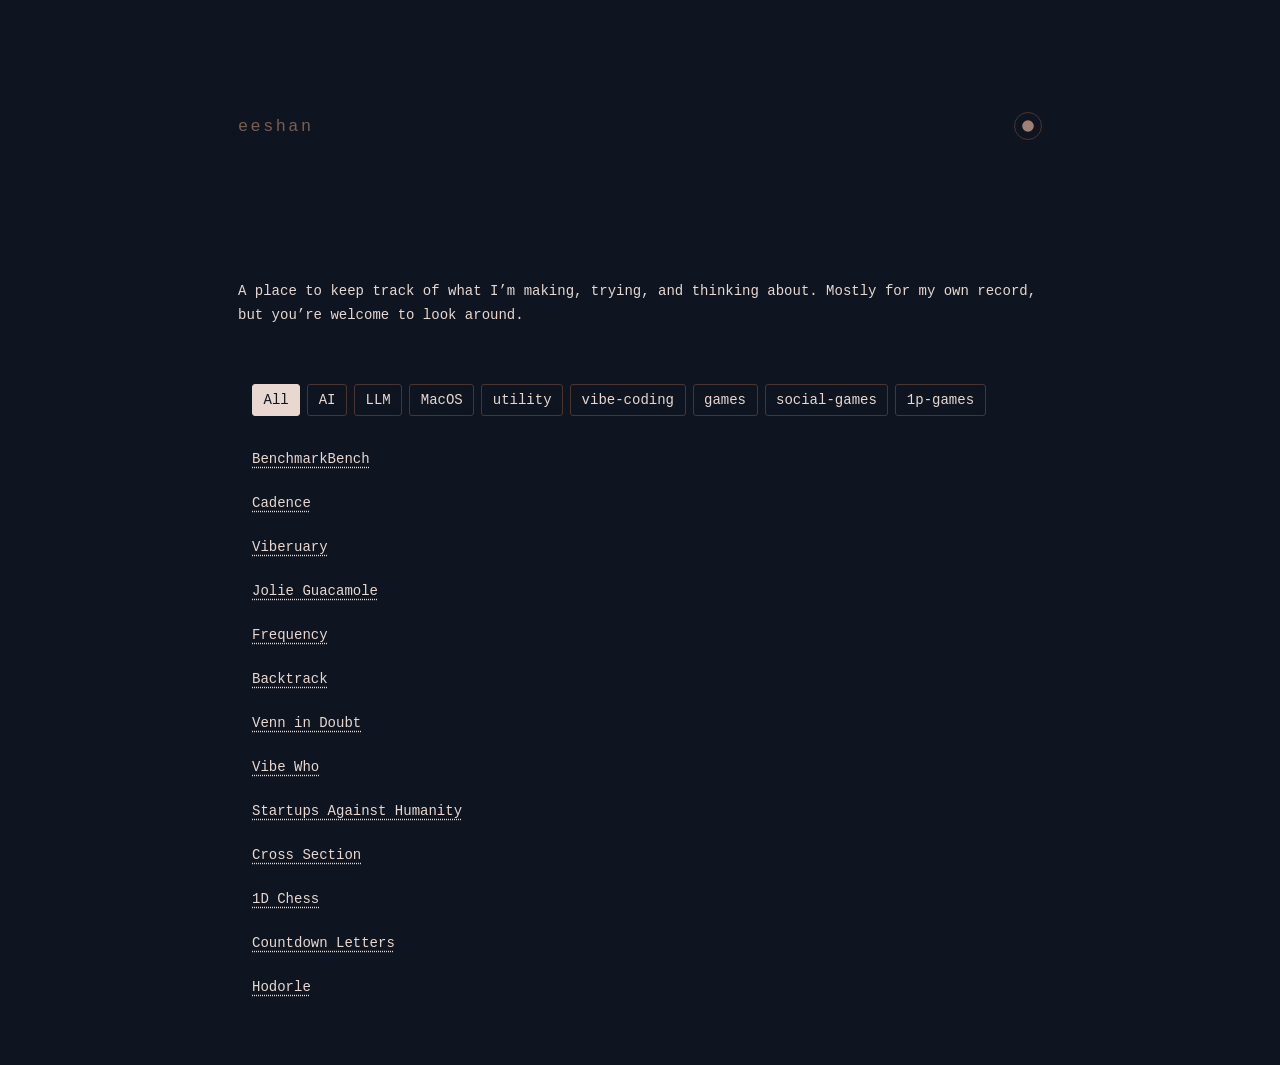
<file: index.html>
<!DOCTYPE html>
<html lang="en">
<head>
    <meta charset="UTF-8">
    <meta name="viewport" content="width=device-width, initial-scale=1.0">
    <title>eeshan</title>
    <link rel="icon" href="data:image/svg+xml,<svg xmlns='http://www.w3.org/2000/svg' viewBox='0 0 100 100'><circle cx='50' cy='50' r='45' fill='%23222'/><text x='50' y='68' font-family='Georgia,serif' font-size='60' font-style='italic' fill='%23f5f5f5' text-anchor='middle'>e</text></svg>">
    <link rel="stylesheet" href="style.css">
    <script>if(localStorage.getItem('theme-eeshan')!=='light')document.documentElement.className='dark'</script>
</head>
<body class="home-page">
    <header class="page-header">
        <h1>eeshan</h1>
            <button class="theme-btn" aria-label="Toggle colour theme"><svg xmlns="http://www.w3.org/2000/svg" width="14" height="14" viewBox="0 0 24 24" aria-hidden="true"><circle cx="12" cy="12" r="10" fill="var(--theme-toggle-fill)"/></svg></button>
    </header>
    <main>
        <p class="home-intro">A place to keep track of what I’m making, trying, and thinking about. Mostly for my own record, but you’re welcome to look around.</p>
        <div id="project-filters" class="project-filters" role="group" aria-label="Filter projects by tag"></div>
        <ul id="projects" class="category-list" aria-live="polite"></ul>
    </main>
    <script>
        // Add projects here: { name, url, tags: ["tag-name"] }
        var projects = [
            { name: "BenchmarkBench", url: "/benchmarkbench", tags: ["AI", "LLM", "benchmarks"] },
            { name: "Cadence", url: "https://github.com/OhLookCake/cadence", tags: ["MacOS", "utility", "scheduling"] },
            { name: "Viberuary", url: "https://viberuary.pages.dev", tags: ["AI", "vibe-coding"] },
            { name: "Jolie Guacamole", url: "games/jolie-guacamole", tags: ["games", "social-games"] },
            { name: "Frequency", url: "games/frequency", tags: ["games", "social-games"] },
            { name: "Backtrack", url: "games/backtrack", tags: ["games", "social-games"] },
            { name: "Venn in Doubt", url: "games/venn-in-doubt", tags: ["games", "social-games"] },
            { name: "Vibe Who", url: "games/vibewho", tags: ["games", "social-games"] },
            { name: "Startups Against Humanity", url: "games/startups-against-humanity", tags: ["games", "social-games"] },
            { name: "Cross Section", url: "games/cross-section", tags: ["games", "1p-games"] },
            { name: "1D Chess", url: "games/1d-chess", tags: ["games", "1p-games"] },
            { name: "Countdown Letters", url: "games/letters-practice", tags: ["games", "1p-games"] },
            { name: "Hodorle", url: "games/hodorle", tags: ["games", "1p-games"] },
        ];

        var container = document.getElementById('projects');
        var filters = document.getElementById('project-filters');
        var filterTags = ['AI', 'LLM', 'MacOS', 'utility', 'vibe-coding', 'games', 'social-games', '1p-games'];

        function renderProjects(tag) {
            container.replaceChildren();
            projects.filter(function(project) {
                return tag === null || project.tags.includes(tag);
            }).forEach(function(project) {
                var item = document.createElement('li');
                var link = document.createElement('a');
                link.href = project.url;
                link.textContent = project.name;
                item.appendChild(link);
                container.appendChild(item);
            });
        }

        [null].concat(filterTags).forEach(function(tag) {
            var button = document.createElement('button');
            button.type = 'button';
            button.textContent = tag === null ? 'All' : tag;
            button.setAttribute('aria-pressed', String(tag === null));
            button.addEventListener('click', function() {
                var selectedTag = button.getAttribute('aria-pressed') === 'true' ? null : tag;
                filters.querySelectorAll('button').forEach(function(filter) {
                    var selectedButton = selectedTag === null ? filters.firstElementChild : button;
                    filter.setAttribute('aria-pressed', String(filter === selectedButton));
                });
                renderProjects(selectedTag);
            });
            filters.appendChild(button);
        });

        renderProjects(null);
    </script>
    <script src="theme.js"></script>
    <script data-goatcounter="https://cakester.goatcounter.com/count"
            async src="//gc.zgo.at/count.js"></script>
</body>
</html>
</file>
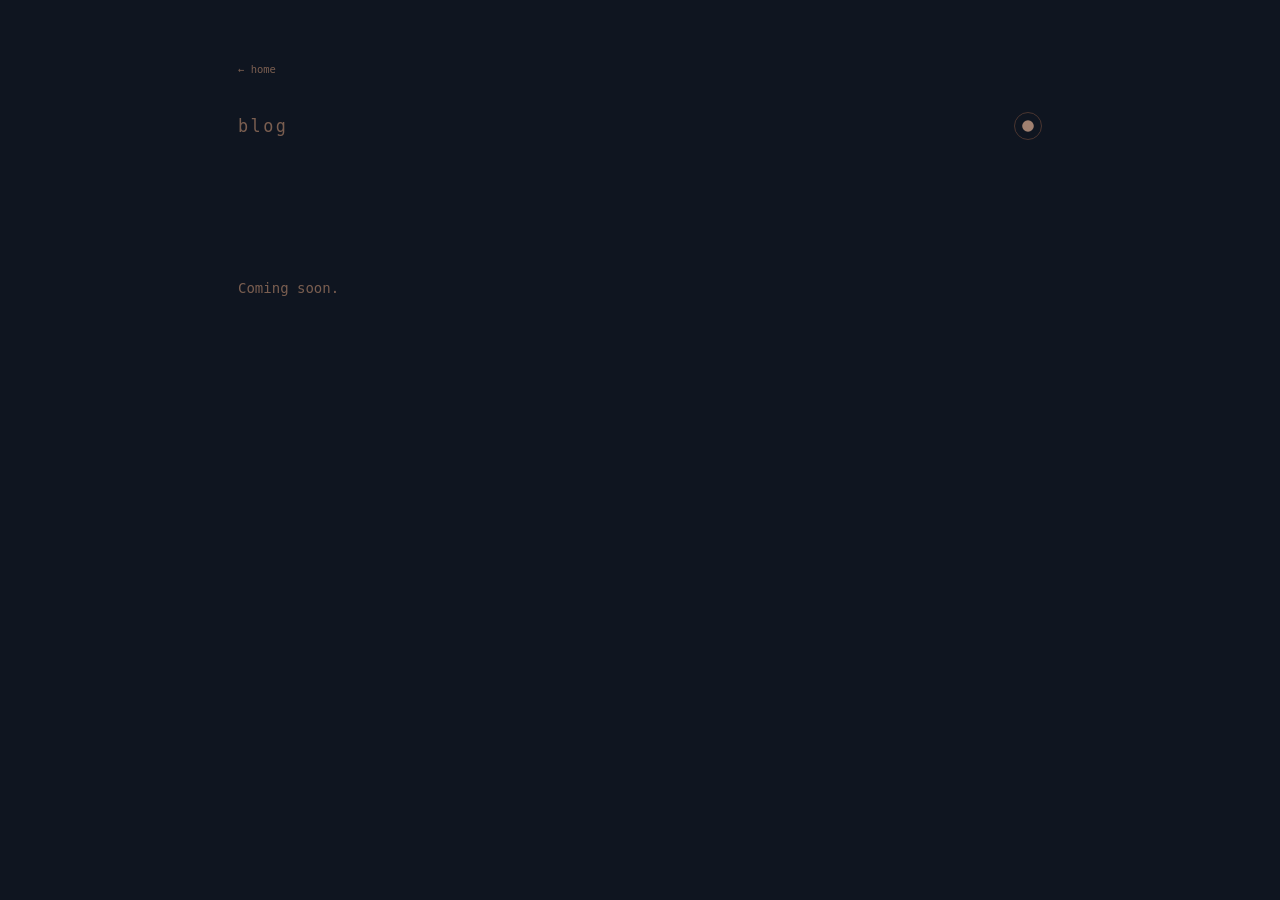
<file: blog/index.html>
<!DOCTYPE html>
<html lang="en">
<head>
    <meta charset="UTF-8">
    <meta name="viewport" content="width=device-width, initial-scale=1.0">
    <title>Blog</title>
    <link rel="icon" href="data:image/svg+xml,<svg xmlns='http://www.w3.org/2000/svg' viewBox='0 0 100 100'><circle cx='50' cy='50' r='45' fill='%23222'/><text x='50' y='68' font-family='Georgia,serif' font-size='60' font-style='italic' fill='%23f5f5f5' text-anchor='middle'>e</text></svg>">
    <link rel="stylesheet" href="../style.css">
    <script>if(localStorage.getItem('theme-eeshan')!=='light')document.documentElement.className='dark'</script>
</head>
<body>
    <a class="home-link" href="../index.html">← home</a>
    <header class="page-header">
        <h1>Blog</h1>
            <button class="theme-btn" aria-label="Toggle colour theme"><svg xmlns="http://www.w3.org/2000/svg" width="14" height="14" viewBox="0 0 24 24" aria-hidden="true"><circle cx="12" cy="12" r="10" fill="var(--theme-toggle-fill)"/></svg></button>
    </header>
    <main><p class="placeholder">Coming soon.</p></main>
    <script src="../theme.js"></script>
    <script data-goatcounter="https://cakester.goatcounter.com/count"
            async src="//gc.zgo.at/count.js"></script>
</body>
</html>
</file>
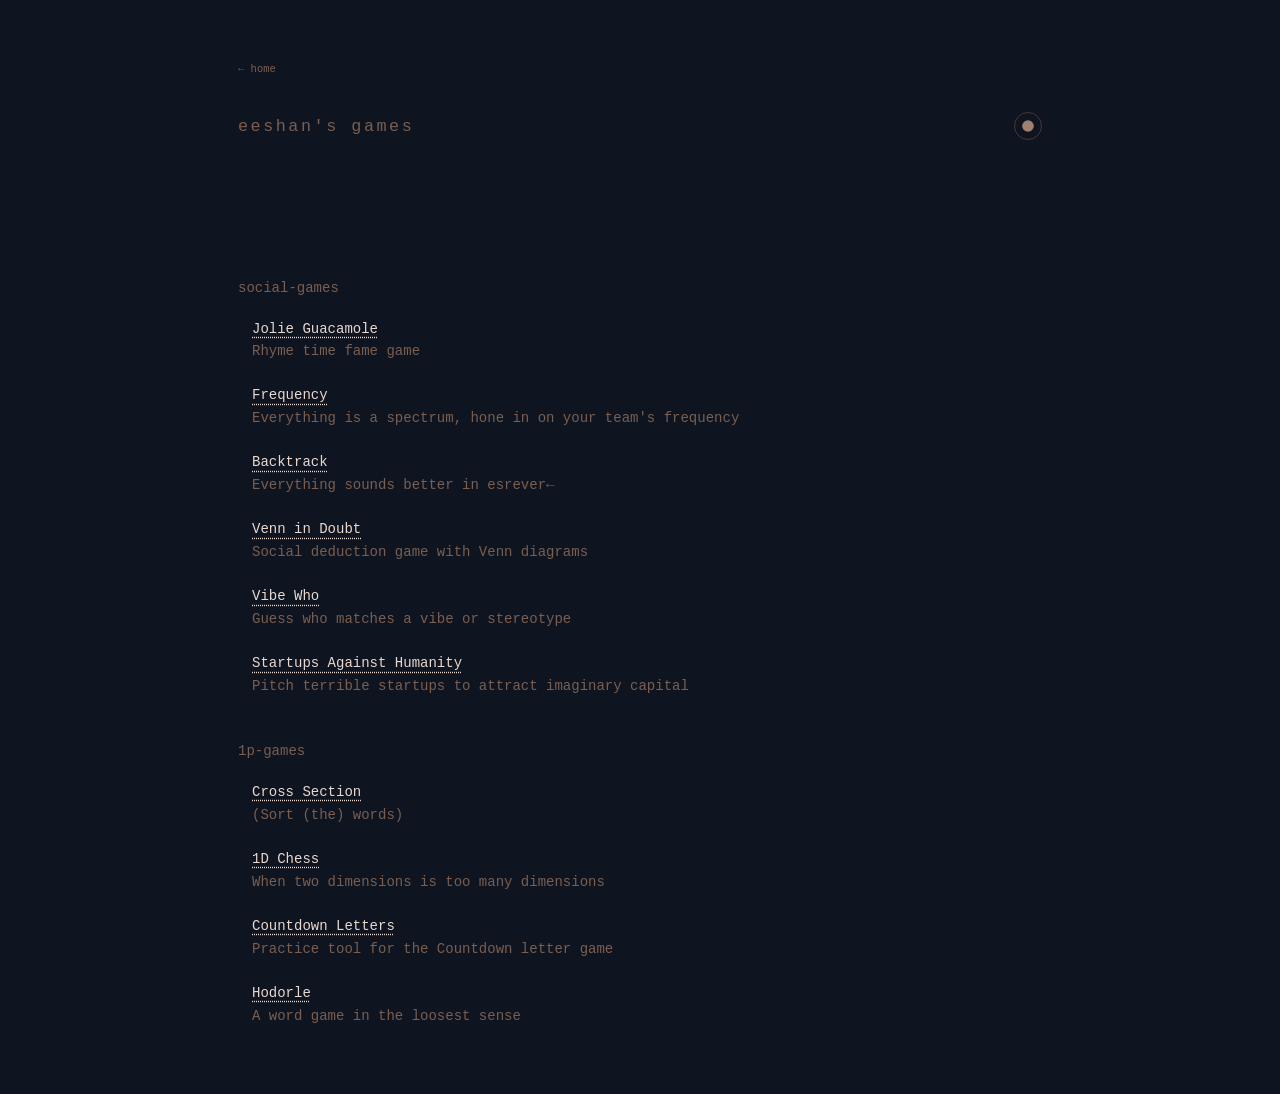
<file: games/index.html>
<!DOCTYPE html>
<html lang="en">
<head>
    <meta charset="UTF-8">
    <meta name="viewport" content="width=device-width, initial-scale=1.0">
    <title>eeshan's games</title>
    <link rel="icon" href="data:image/svg+xml,<svg xmlns='http://www.w3.org/2000/svg' viewBox='0 0 100 100'><circle cx='50' cy='50' r='45' fill='%23222'/><text x='50' y='68' font-family='Georgia,serif' font-size='60' font-style='italic' fill='%23f5f5f5' text-anchor='middle'>e</text></svg>">
    <link rel="stylesheet" href="../style.css">
    <script>if(localStorage.getItem('theme-eeshan')!=='light')document.documentElement.className='dark'</script>
</head>
<body>
    <a class="home-link" href="../index.html">← home</a>
    <header class="page-header">
        <h1>eeshan's games</h1>
            <button class="theme-btn" aria-label="Toggle colour theme"><svg xmlns="http://www.w3.org/2000/svg" width="14" height="14" viewBox="0 0 24 24" aria-hidden="true"><circle cx="12" cy="12" r="10" fill="var(--theme-toggle-fill)"/></svg></button>
    </header>
    <main id="games"></main>
    <script>
        // Add games here: { name, url, date, category, byline }
        var games = [
            { name: "Vibe Who", url: "vibewho", date: "2026-03-24", category: "social-games", byline: "Guess who matches a vibe or stereotype" },
            { name: "Startups Against Humanity", url: "startups-against-humanity", date: "2026-01-17", category: "social-games", byline: "Pitch terrible startups to attract imaginary capital" },
            { name: "Hodorle", url: "hodorle", date: "2022-01-03", category: "1p-games", byline: "A word game in the loosest sense" },
            { name: "Countdown Letters", url: "letters-practice", date: "2026-03-30", category: "1p-games", byline: "Practice tool for the Countdown letter game" },
            { name: "Venn in Doubt", url: "venn-in-doubt", date: "2026-04-05", category: "social-games", byline: "Social deduction game with Venn diagrams" },
            { name: "Backtrack", url: "backtrack", date: "2026-04-10", category: "social-games", byline: "Everything sounds better in esrever←" },
            { name: "1D Chess", url: "1d-chess", date: "2026-04-15", category: "1p-games", byline: "When two dimensions is too many dimensions" },
            { name: "Frequency", url: "frequency", date: "2026-04-28", category: "social-games", byline: "Everything is a spectrum, hone in on your team's frequency" },
            { name: "Jolie Guacamole", url: "jolie-guacamole", date: "2026-07-16", category: "social-games", byline: "Rhyme time fame game" },
            { name: "Cross Section", url: "cross-section", date: "2026-07-31", category: "1p-games", byline: "(Sort (the) words)" },
        ];

        var container = document.getElementById('games');
        function renderCategory() {
            var groups = {};
            games.forEach(function(p) {
                (groups[p.category] = groups[p.category] || []).push(p);
            });
            // Pin these categories to the top in this order; everything else follows alphabetically
            var catOrder = ['social-games', '1p-games', 'silly'];
            var cats = Object.keys(groups).sort().sort(function(a, b) {
                var ai = catOrder.indexOf(a), bi = catOrder.indexOf(b);
                if (ai !== -1 && bi !== -1) return ai - bi;
                if (ai !== -1) return -1;
                if (bi !== -1) return 1;
                return a.localeCompare(b);
            });
            container.innerHTML = cats.map(function(cat) {
                var items = groups[cat].slice().sort(function(a, b) { return b.date.localeCompare(a.date); });
                return '<section><h2>' + cat + '</h2><ul class="category-list">' +
                    items.map(function(p) {
                        return '<li><a href="' + '/games/' + p.url + '">' + p.name + '</a><a href="' + '/games/' + p.url + '" class="byline">' + p.byline + '</a></li>';
                    }).join('') + '</ul></section>';
            }).join('');
        }

        renderCategory();
    </script>
    <script src="../theme.js"></script>
    <script data-goatcounter="https://cakester.goatcounter.com/count"
            async src="//gc.zgo.at/count.js"></script>
</body>
</html>
</file>
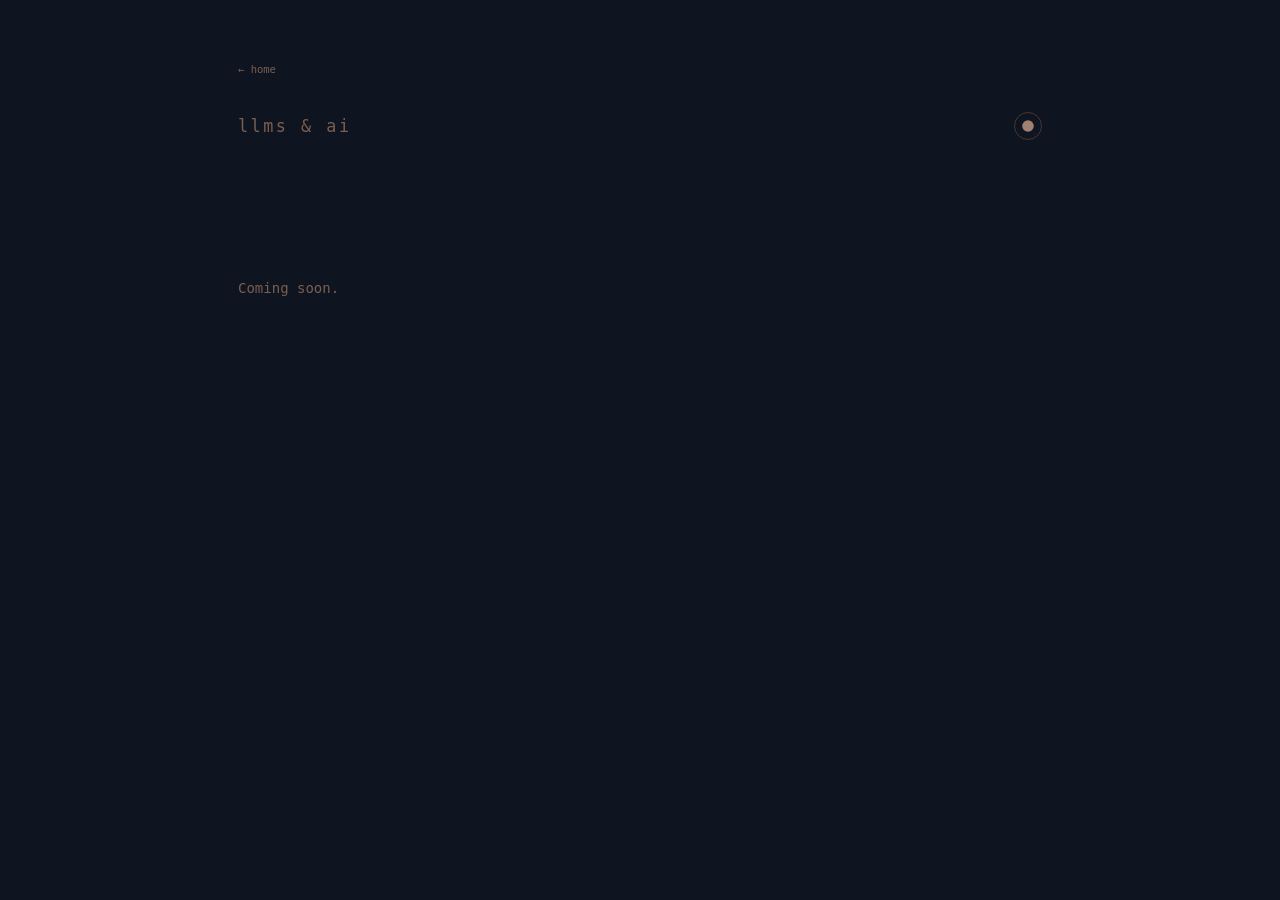
<file: llms-and-ai/index.html>
<!DOCTYPE html>
<html lang="en">
<head>
    <meta charset="UTF-8">
    <meta name="viewport" content="width=device-width, initial-scale=1.0">
    <title>LLMs &amp; AI</title>
    <link rel="icon" href="data:image/svg+xml,<svg xmlns='http://www.w3.org/2000/svg' viewBox='0 0 100 100'><circle cx='50' cy='50' r='45' fill='%23222'/><text x='50' y='68' font-family='Georgia,serif' font-size='60' font-style='italic' fill='%23f5f5f5' text-anchor='middle'>e</text></svg>">
    <link rel="stylesheet" href="../style.css">
    <script>if(localStorage.getItem('theme-eeshan')!=='light')document.documentElement.className='dark'</script>
</head>
<body>
    <a class="home-link" href="../index.html">← home</a>
    <header class="page-header">
        <h1>LLMs &amp; AI</h1>
            <button class="theme-btn" aria-label="Toggle colour theme"><svg xmlns="http://www.w3.org/2000/svg" width="14" height="14" viewBox="0 0 24 24" aria-hidden="true"><circle cx="12" cy="12" r="10" fill="var(--theme-toggle-fill)"/></svg></button>
    </header>
    <main><p class="placeholder">Coming soon.</p></main>
    <script src="../theme.js"></script>
    <script data-goatcounter="https://cakester.goatcounter.com/count"
            async src="//gc.zgo.at/count.js"></script>
</body>
</html>
</file>
<file: style.css>
* {
    margin: 0;
    padding: 0;
    box-sizing: border-box;
}

:root {
    font-size: 14px;
    --bg-light: #f7f0ea;
    --bg-dark: #0f1520;
    --bg: var(--bg-light);
    --theme-toggle-fill: #223366;
    --text: #2a2220;
    --muted: #a08070;
    --border: #e4d6cc;
    --btn-border: #c9b8ac;
    --btn-text: #a08070;
    --btn-hover: #5a3e30;
    --btn-active: #2a2220;
    --link: #2a2220;
    --link-hover: #1a0f0a;
}

.dark {
    --bg: var(--bg-dark);
    --theme-toggle-fill: #a08070;
    --text: #e8d8d0;
    --muted: #7a5e50;
    --border: #2e2220;
    --btn-border: #4a3530;
    --btn-text: #7a5e50;
    --btn-hover: #c8a898;
    --btn-active: #e8d8d0;
    --link: #e8d8d0;
    --link-hover: #fff0e8;
}

body {
    font-family: 'SF Mono', 'Fira Code', 'Cascadia Code', monospace;
    background: var(--bg);
    color: var(--text);
    min-height: 100vh;
    padding: 8rem 2rem 4rem;
    position: relative;
    max-width: 860px;
    margin: 0 auto;
    transition: background 0.3s, color 0.3s;
}

header {
    margin-bottom: 10rem;
}

h1 {
    font-size: 1.2rem;
    font-weight: 400;
    letter-spacing: 0.15em;
    text-transform: lowercase;
    color: var(--muted);
    margin-bottom: 2rem;
}

nav {
    display: flex;
    gap: 1px;
}

.theme-btn {
    background: none;
    border: 1px solid var(--btn-border);
    color: var(--btn-text);
    width: 28px;
    height: 28px;
    padding: 0;
    display: inline-flex;
    align-items: center;
    justify-content: center;
    flex-shrink: 0;
    font-family: inherit;
    font-size: 0.75rem;
    cursor: pointer;
    letter-spacing: 0.1em;
    text-transform: lowercase;
    transition: color 0.2s, border-color 0.2s;
}

.theme-btn:hover {
    color: var(--btn-hover);
    border-color: var(--btn-hover);
}

.theme-btn {
    border-radius: 50%;
    margin-left: auto;
}

.theme-btn svg {
    width: 14px;
    height: 14px;
}

ul {
    list-style: none;
}

.category-list li {
    display: flex;
    flex-direction: column;
    gap: 0.35rem;
    padding: 1rem 0;
}

a {
    color: var(--link);
    text-decoration: none;
    font-size: 1rem;
    transition: color 0.2s;
}

a:hover {
    color: var(--link-hover);
}

h2 {
    font-size: 1rem;
    font-weight: 400;
    color: var(--muted);
    text-transform: lowercase;
    letter-spacing: normal;
    margin-top: 2.5rem;
    margin-bottom: 0.75rem;
}

section:first-child h2 {
    margin-top: 0;
}

.byline {
    font-size: 1rem;
    color: var(--muted);
    text-decoration: none;
}


.category-list {
    padding-left: 1rem;
}

.category-list .byline {
    display: block;
    font-size: 1em;
    margin-top: 0.15rem;
}

.page-header {
    display: flex;
    align-items: center;
    gap: 1rem;
}

.page-header h1 {
    margin-bottom: 0;
}

.home-intro {
    font-size: 1rem;
    color: var(--text);
    line-height: 1.7;
    margin-bottom: 4rem;
}

.project-filters {
    display: flex;
    flex-wrap: wrap;
    gap: 0.5rem;
    padding-left: 1rem;
    margin-bottom: 1.5rem;
}

.project-filters button {
    background: none;
    border: 1px solid var(--btn-border);
    border-radius: 3px;
    color: var(--text);
    font: inherit;
    padding: 0.5rem 0.75rem;
    cursor: pointer;
}

.project-filters button:hover {
    border-color: var(--link);
}

.project-filters button[aria-pressed="true"] {
    background: var(--text);
    border-color: var(--text);
    color: var(--bg);
}

#top-of-mind,
#past-work {
    font-size: 1rem;
    font-weight: 400;
    width: fit-content;
    letter-spacing: normal;
    padding-bottom: 0;
    padding-top: 1rem;
    border-bottom: none;
}

.home-list {
    width: 100%;
    padding-left: 1rem;
}

.home-list a {
    font-size: 1rem;
    display: block;
    padding: 1rem 0;
    text-decoration: underline dotted;
    text-underline-offset: 0.25em;
}

.home-list a:hover {
    text-decoration: underline dotted;
}

.category-list a:not(.byline),
.project-intro a {
    text-decoration: underline dotted;
    text-underline-offset: 0.25em;
}


.home-link {
    display: inline-block;
    position: absolute;
    top: 4.5rem;
    font-size: 0.75rem;
    color: var(--muted);
}

.placeholder {
    font-size: 1rem;
    color: var(--muted);
}

.project-intro {
    font-size: 1rem;
    line-height: 1.7;
}

.project-intro p + p {
    margin-top: 1.5rem;
}

a:focus-visible, button:focus-visible {
    outline: 2px solid var(--link);
    outline-offset: 4px;
}

@media (max-width: 600px) {
    body {
        padding: 3.5rem 1.25rem 2.5rem;
    }

    .home-link {
        top: 1.25rem;
    }
}
</file>
